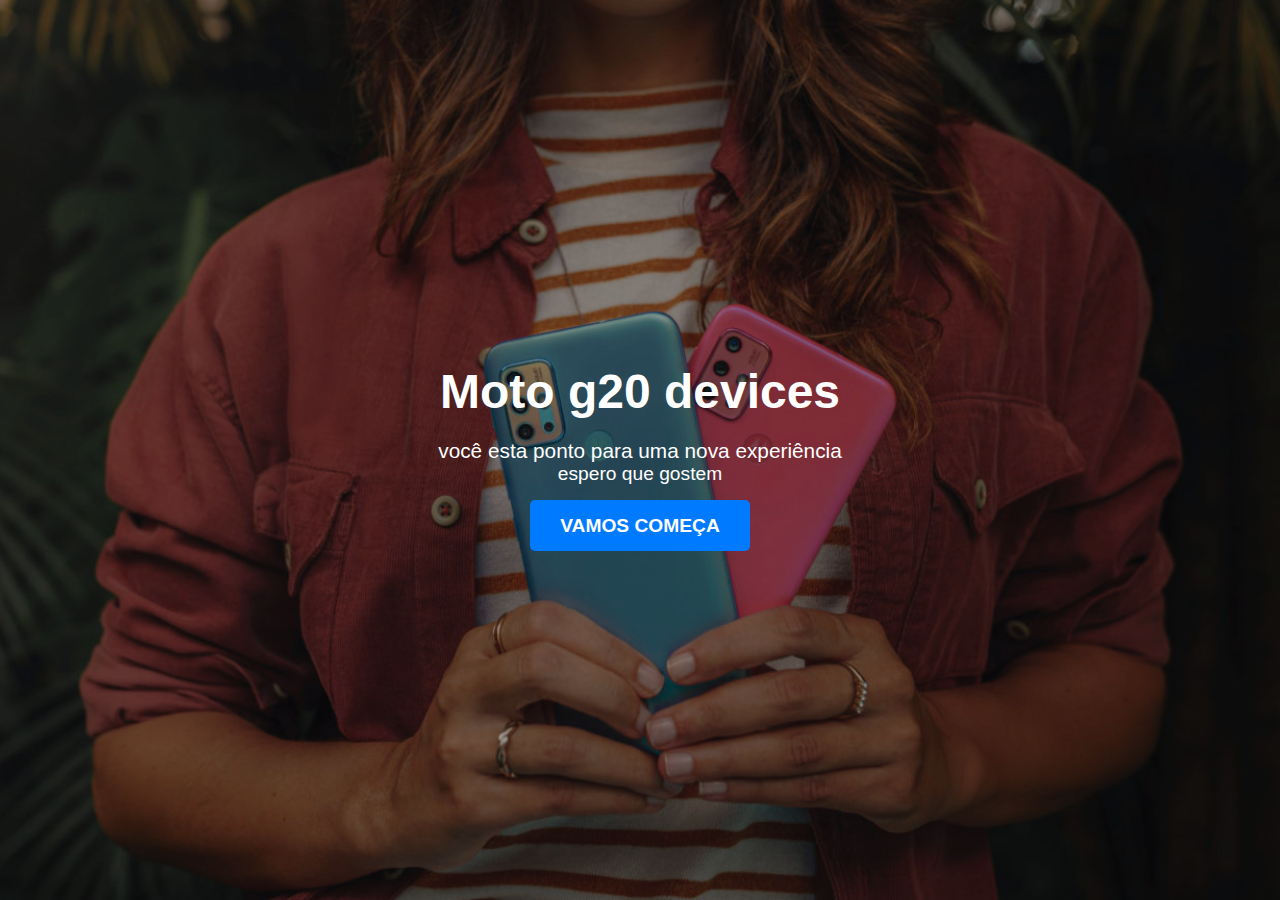
<file: index.html>
<!DOCTYPE html>
<html lang="pt-br">
<head>
    <meta charset="UTF-8">
    <meta name="viewport" content="width=device-width, initial-scale=1.0">
    <title>Moto g20 devices</title>
    <link rel="stylesheet" href="styles.css">
    <link rel="shortcut icon" href="favicon.ico" type="image/x-icon">
</head>
<body>
    <div class="container">
        <div class="overlay">
            <div class="content">
                <h1>Moto g20 devices</h1>
                <p>você esta ponto para uma nova experiência</p>
                <p class="date">espero que gostem</p>
                <a href="Moto g20.html"class="register-button">Vamos começa</a>
            </div>
        </div>
    </div>
</body>
</html>
</file>
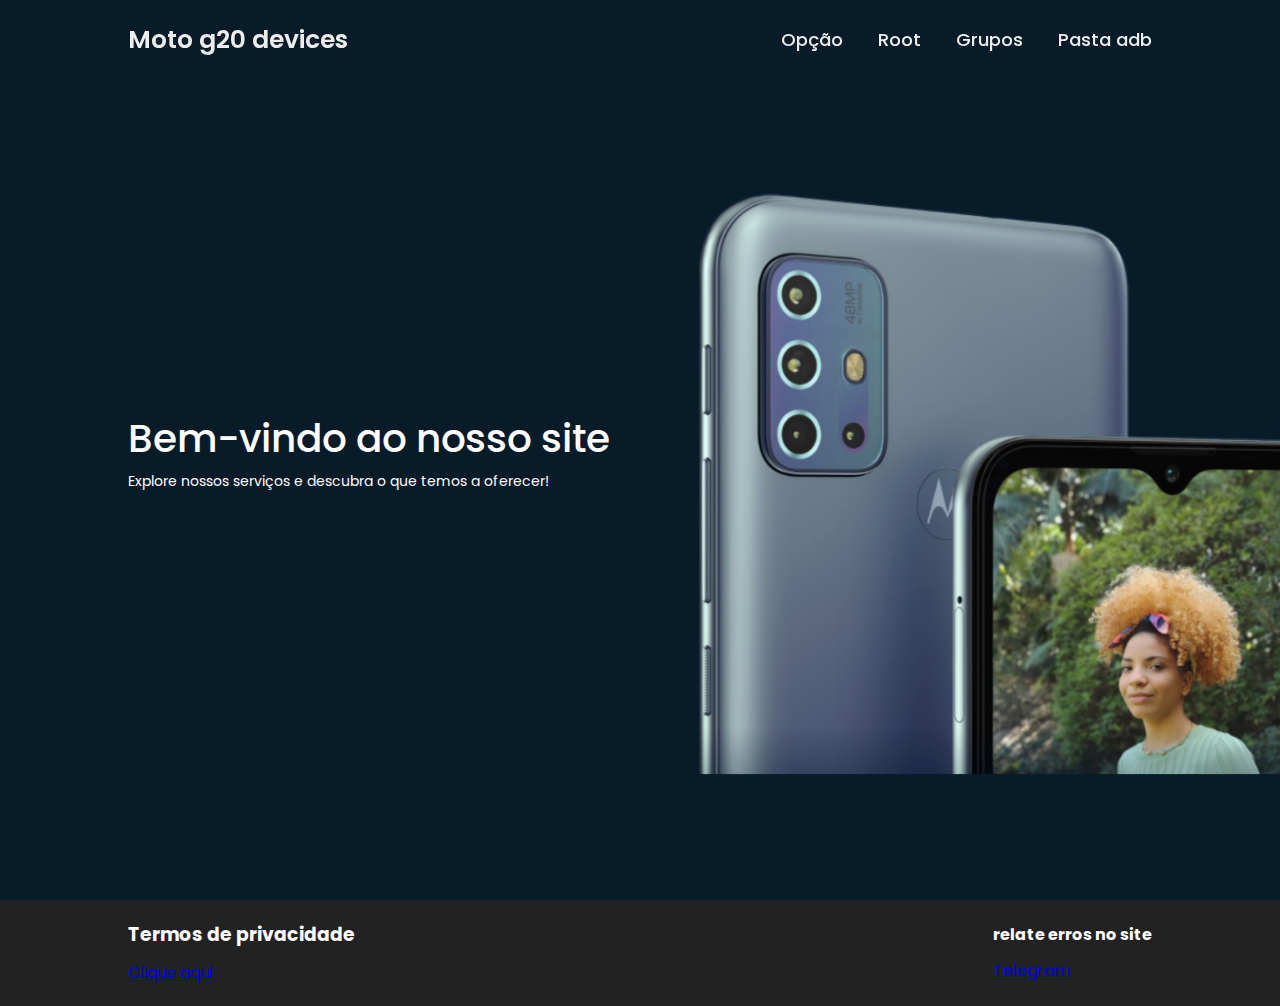
<file: Moto g20.html>
<!DOCTYPE html>
<html lang="pt-BR">
<head>
    <meta charset="UTF-8">
    <meta name="viewport" content="width=device-width, initial-scale=1.0">
    <link href="https://fonts.googleapis.com/css2?family=Poppins:wght@400;600&display=swap" rel="stylesheet">
    <link rel="stylesheet" href="style.css">
    <link rel="shortcut icon" href="favicon.ico" type="image/x-icon">
    <title>Moto g20 devices</title>
</head>
<body>
    <header class="header">
        <div class="logo">Moto g20 devices</div>
        <nav class="navbar">
            <div class="menu-toggle" id="mobile-menu">
                <span class="bar"></span>
                <span class="bar"></span>
                <span class="bar"></span>
            </div>
            <ul class="nav-list">
                <li><a href="#">Opção</a></li>
                <li><a href="#">Root</a></li>
                <li><a href="#">Grupos</a></li>
                <li><a href="#">Pasta adb</a></li>
            </ul>
        </nav>
    </header>
    <section class="home" id="home">
        <div class="home-content">
            <h1>Bem-vindo ao nosso site</h1>
            <p>Explore nossos serviços e descubra o que temos a oferecer!</p>
        </div>
    </section>
    <script src="script.js"></script>

    <footer>
        <div class="footer-container">
            <div class="footer-left">
                <h3>Termos de privacidade</h3>
                <p><a href="#">Clique aqui </a></p>
            </div>
                <div class="footer-contact">
                    <h4>relate erros no site</h4>
                    <p><a href="https://viniciussouza01.t.me/" target="_blank" rel="external">Telegram</a></p>
                </div>
            </div>
        </div>
    </footer>


</body>
</html>
</file>
<file: styles.css>
* {
    margin: 0;
    padding: 0;
    box-sizing: border-box;
}

body, html {
    height: 100%;
    font-family: 'Arial', sans-serif;
}

.container {
    position: relative;
    width: 100%;
    height: 100vh;
    background-image: url('moto-g20-1536x864.jpg');
    background-size: cover;
    background-position: center;
    display: flex;
    justify-content: center;
    align-items: center;
}

.overlay {
    position: absolute;
    top: 0;
    left: 0;
    right: 0;
    bottom: 0;
    background-color: rgba(0, 0, 0, 0.4); /* dark overlay */
    display: flex;
    justify-content: center;
    align-items: center;
}

.content {
    text-align: center;
    color: white;
}

h1 {
    font-size: 3em;
    font-weight: bold;
    margin-bottom: 20px;
}

p {
    font-size: 1.3em;
}

.date {
    font-size: 1.2em;
    margin-bottom: 30px;
}

.register-button {
    padding: 15px 30px;
    background-color: #007bff;
    color: white;
    text-transform: uppercase;
    text-decoration: none;
    font-weight: bold;
    border-radius: 5px;
    font-size: 1.2em;
}

.register-button:hover {
    background-color: #0056b3;
}
</file>
<file: style.css>
@import url('https://fonts.googleapis.com/css2?family=Poppins:wght@300;400;500;600;700;800;900&display=swap');



* {
    margin: 0;
    padding: 0;
    box-sizing: border-box;
    font-family: 'Poppins', sans-serif;
}

body {
    color: #fff;
    line-height: 1.6;
    background: #222; /* Cor de fundo para contraste */
}

.header {
    position: fixed;
    top: 0;
    left: 0;
    width: 100%;
    padding: 20px 10%;
    background: transparent; /* Tornar a barra de navegação transparente */
    display: flex;
    justify-content: space-between;
    align-items: center;
    z-index: 100;
}

.logo { 
    font-size: 25px;
    color: #ededed;
    font-weight: 600;
}

.navbar {
    display: flex;
    align-items: center;
}

.nav-list {
    list-style: none;
    display: flex;
    margin-left: auto;
}

.nav-list li {
    margin-left: 35px;
}

.nav-list a {
    font-size: 18px;
    color: #ededed;
    text-decoration: none;
    font-weight: 500;
    transition: color 0.3s;
}

.nav-list a:hover,
.nav-list a:active {
    color: #00abf0;
}

/* Estilo do botão hamburger */
.menu-toggle {
    display: none; /* Inicialmente escondido */
    flex-direction: column;
    cursor: pointer;
}

.menu-toggle .bar {
    height: 4px;
    width: 25px;
    background: #ededed;
    margin: 4px 0;
    transition: all 0.3s ease;
}

/* Estilos para telas pequenas */
@media (max-width: 768px) {
    .nav-list {
        position: absolute;
        top: 70px; /* Abaixo da barra de navegação */
        left: 0;
        background: rgba(34, 34, 34, 0.9); /* Fundo escuro para os links */
        flex-direction: column;
        width: 100%;
        display: none; /* Inicialmente escondido */
    }

    .nav-list.active {
        display: flex; /* Mostrar quando ativo */
    }

    .menu-toggle {
        display: flex; /* Mostrar botão hamburger */
    }
}

.home {
    height: 100vh;
    background: url('Design\ sem\ nome\(1\).png') no-repeat center center/cover; /* Ajuste no caminho da imagem */
    display: flex;
    align-items: center;
    padding: 0 10%;
}

.home-content {
    max-width: 600px;
}

.home-content h1 {
    font-size: 39px;
    font-weight: 500;
}

.home-content p {
    font-size: 14px;
}



footer {
    position: relative; /* Para poder usar z-index, se necessário */
    padding: 20px 10%; /* Ajuste o espaçamento conforme necessário */
    background: transparent; /* Torna o fundo do rodapé transparente */
    color: #fff; /* Cor do texto */
    z-index: 10; /* Certifique-se de que o rodapé está acima de outros elementos, se necessário */
}

.footer-container {
    display: flex; /* Para alinhar os itens no rodapé */
    justify-content: space-between; /* Distribui espaço entre os itens */
    align-items: center; /* Alinha os itens verticalmente */
}

.footer-left, .footer-contact {
    flex: 0,5; /* Permite que os itens ocupem o mesmo espaço */
}

.footer-left h3, .footer-contact h4 {
    margin-bottom: 10px; /* Espaçamento entre o título e o texto */
}

.footer-left p, .footer-contact p {
    margin: 0; /* Remove margens padrões */
}

.footer a {
    color: #00abf0; /* Cor dos links */
    text-decoration: none; /* Remove o sublinhado padrão dos links */
    transition: color 0.3s; /* Adiciona uma transição suave ao passar o mouse */
}

.footer a:hover {
    color: #ffffff; /* Muda a cor do link ao passar o mouse */
}
</file>
